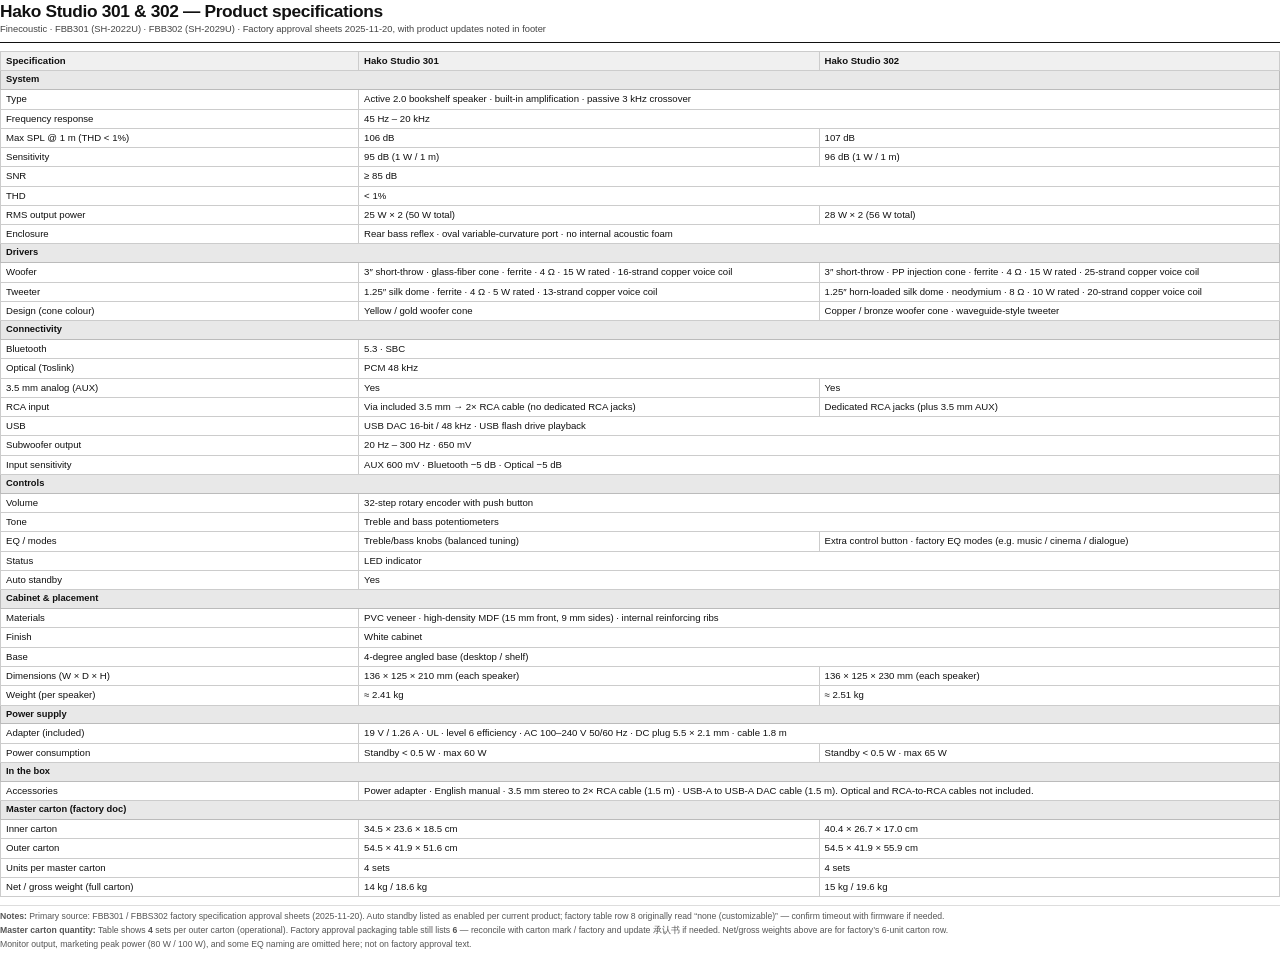
<file: tools/hako-studio-spec-sheet.html>
<!DOCTYPE html>
<html lang="en">
<head>
  <meta charset="utf-8" />
  <title>Hako Studio 301 &amp; 302 — Specifications</title>
  <style>
    @page { size: A4 portrait; margin: 12mm 10mm; }
    * { box-sizing: border-box; }
    body {
      font-family: "Helvetica Neue", Helvetica, Arial, sans-serif;
      font-size: 7.2pt;
      line-height: 1.28;
      color: #111;
      margin: 0;
      padding: 0;
    }
    header {
      border-bottom: 1.5px solid #111;
      padding-bottom: 6px;
      margin-bottom: 8px;
    }
    h1 {
      font-size: 13pt;
      font-weight: 700;
      margin: 0 0 2px;
      letter-spacing: -0.02em;
    }
    .sub {
      font-size: 7pt;
      color: #444;
      margin: 0;
    }
    table {
      width: 100%;
      border-collapse: collapse;
      table-layout: fixed;
    }
    col.c-spec { width: 28%; }
    col.c-301 { width: 36%; }
    col.c-302 { width: 36%; }
    th, td {
      border: 1px solid #ccc;
      padding: 3px 5px;
      vertical-align: top;
      word-wrap: break-word;
    }
    th {
      background: #f0f0f0;
      font-weight: 700;
      text-align: left;
    }
    tr.section td {
      background: #e8e8e8;
      font-weight: 700;
      font-size: 7pt;
      border-color: #bbb;
    }
    footer {
      margin-top: 8px;
      font-size: 6.5pt;
      color: #555;
      border-top: 1px solid #ddd;
      padding-top: 5px;
    }
    footer p { margin: 0 0 3px; }
  </style>
</head>
<body>
  <header>
    <h1>Hako Studio 301 &amp; 302 — Product specifications</h1>
    <p class="sub">Finecoustic · FBB301 (SH-2022U) · FBB302 (SH-2029U) · Factory approval sheets 2025-11-20, with product updates noted in footer</p>
  </header>

  <table>
    <colgroup>
      <col class="c-spec" />
      <col class="c-301" />
      <col class="c-302" />
    </colgroup>
    <thead>
      <tr>
        <th>Specification</th>
        <th>Hako Studio 301</th>
        <th>Hako Studio 302</th>
      </tr>
    </thead>
    <tbody>
      <tr class="section"><td colspan="3">System</td></tr>
      <tr><td>Type</td><td colspan="2">Active 2.0 bookshelf speaker · built-in amplification · passive 3 kHz crossover</td></tr>
      <tr><td>Frequency response</td><td colspan="2">45 Hz – 20 kHz</td></tr>
      <tr><td>Max SPL @ 1 m (THD &lt; 1%)</td><td>106 dB</td><td>107 dB</td></tr>
      <tr><td>Sensitivity</td><td>95 dB (1 W / 1 m)</td><td>96 dB (1 W / 1 m)</td></tr>
      <tr><td>SNR</td><td colspan="2">≥ 85 dB</td></tr>
      <tr><td>THD</td><td colspan="2">&lt; 1%</td></tr>
      <tr><td>RMS output power</td><td>25 W × 2 (50 W total)</td><td>28 W × 2 (56 W total)</td></tr>
      <tr><td>Enclosure</td><td colspan="2">Rear bass reflex · oval variable-curvature port · no internal acoustic foam</td></tr>

      <tr class="section"><td colspan="3">Drivers</td></tr>
      <tr><td>Woofer</td><td>3″ short-throw · glass-fiber cone · ferrite · 4 Ω · 15 W rated · 16-strand copper voice coil</td><td>3″ short-throw · PP injection cone · ferrite · 4 Ω · 15 W rated · 25-strand copper voice coil</td></tr>
      <tr><td>Tweeter</td><td>1.25″ silk dome · ferrite · 4 Ω · 5 W rated · 13-strand copper voice coil</td><td>1.25″ horn-loaded silk dome · neodymium · 8 Ω · 10 W rated · 20-strand copper voice coil</td></tr>
      <tr><td>Design (cone colour)</td><td>Yellow / gold woofer cone</td><td>Copper / bronze woofer cone · waveguide-style tweeter</td></tr>

      <tr class="section"><td colspan="3">Connectivity</td></tr>
      <tr><td>Bluetooth</td><td colspan="2">5.3 · SBC</td></tr>
      <tr><td>Optical (Toslink)</td><td colspan="2">PCM 48 kHz</td></tr>
      <tr><td>3.5 mm analog (AUX)</td><td>Yes</td><td>Yes</td></tr>
      <tr><td>RCA input</td><td>Via included 3.5 mm → 2× RCA cable (no dedicated RCA jacks)</td><td>Dedicated RCA jacks (plus 3.5 mm AUX)</td></tr>
      <tr><td>USB</td><td colspan="2">USB DAC 16-bit / 48 kHz · USB flash drive playback</td></tr>
      <tr><td>Subwoofer output</td><td colspan="2">20 Hz – 300 Hz · 650 mV</td></tr>
      <tr><td>Input sensitivity</td><td colspan="2">AUX 600 mV · Bluetooth −5 dB · Optical −5 dB</td></tr>

      <tr class="section"><td colspan="3">Controls</td></tr>
      <tr><td>Volume</td><td colspan="2">32-step rotary encoder with push button</td></tr>
      <tr><td>Tone</td><td colspan="2">Treble and bass potentiometers</td></tr>
      <tr><td>EQ / modes</td><td>Treble/bass knobs (balanced tuning)</td><td>Extra control button · factory EQ modes (e.g. music / cinema / dialogue)</td></tr>
      <tr><td>Status</td><td colspan="2">LED indicator</td></tr>
      <tr><td>Auto standby</td><td colspan="2">Yes</td></tr>

      <tr class="section"><td colspan="3">Cabinet &amp; placement</td></tr>
      <tr><td>Materials</td><td colspan="2">PVC veneer · high-density MDF (15 mm front, 9 mm sides) · internal reinforcing ribs</td></tr>
      <tr><td>Finish</td><td colspan="2">White cabinet</td></tr>
      <tr><td>Base</td><td colspan="2">4-degree angled base (desktop / shelf)</td></tr>
      <tr><td>Dimensions (W × D × H)</td><td>136 × 125 × 210 mm (each speaker)</td><td>136 × 125 × 230 mm (each speaker)</td></tr>
      <tr><td>Weight (per speaker)</td><td>≈ 2.41 kg</td><td>≈ 2.51 kg</td></tr>

      <tr class="section"><td colspan="3">Power supply</td></tr>
      <tr><td>Adapter (included)</td><td colspan="2">19 V / 1.26 A · UL · level 6 efficiency · AC 100–240 V 50/60 Hz · DC plug 5.5 × 2.1 mm · cable 1.8 m</td></tr>
      <tr><td>Power consumption</td><td>Standby &lt; 0.5 W · max 60 W</td><td>Standby &lt; 0.5 W · max 65 W</td></tr>

      <tr class="section"><td colspan="3">In the box</td></tr>
      <tr><td>Accessories</td><td colspan="2">Power adapter · English manual · 3.5 mm stereo to 2× RCA cable (1.5 m) · USB-A to USB-A DAC cable (1.5 m). Optical and RCA-to-RCA cables not included.</td></tr>

      <tr class="section"><td colspan="3">Master carton (factory doc)</td></tr>
      <tr><td>Inner carton</td><td>34.5 × 23.6 × 18.5 cm</td><td>40.4 × 26.7 × 17.0 cm</td></tr>
      <tr><td>Outer carton</td><td>54.5 × 41.9 × 51.6 cm</td><td>54.5 × 41.9 × 55.9 cm</td></tr>
      <tr><td>Units per master carton</td><td>4 sets</td><td>4 sets</td></tr>
      <tr><td>Net / gross weight (full carton)</td><td>14 kg / 18.6 kg</td><td>15 kg / 19.6 kg</td></tr>
    </tbody>
  </table>

  <footer>
    <p><strong>Notes:</strong> Primary source: FBB301 / FBBS302 factory specification approval sheets (2025-11-20). Auto standby listed as enabled per current product; factory table row 8 originally read “none (customizable)” — confirm timeout with firmware if needed.</p>
    <p><strong>Master carton quantity:</strong> Table shows <strong>4</strong> sets per outer carton (operational). Factory approval packaging table still lists <strong>6</strong> — reconcile with carton mark / factory and update 承认书 if needed. Net/gross weights above are for factory’s 6-unit carton row.</p>
    <p>Monitor output, marketing peak power (80 W / 100 W), and some EQ naming are omitted here; not on factory approval text.</p>
  </footer>
</body>
</html>
</file>
